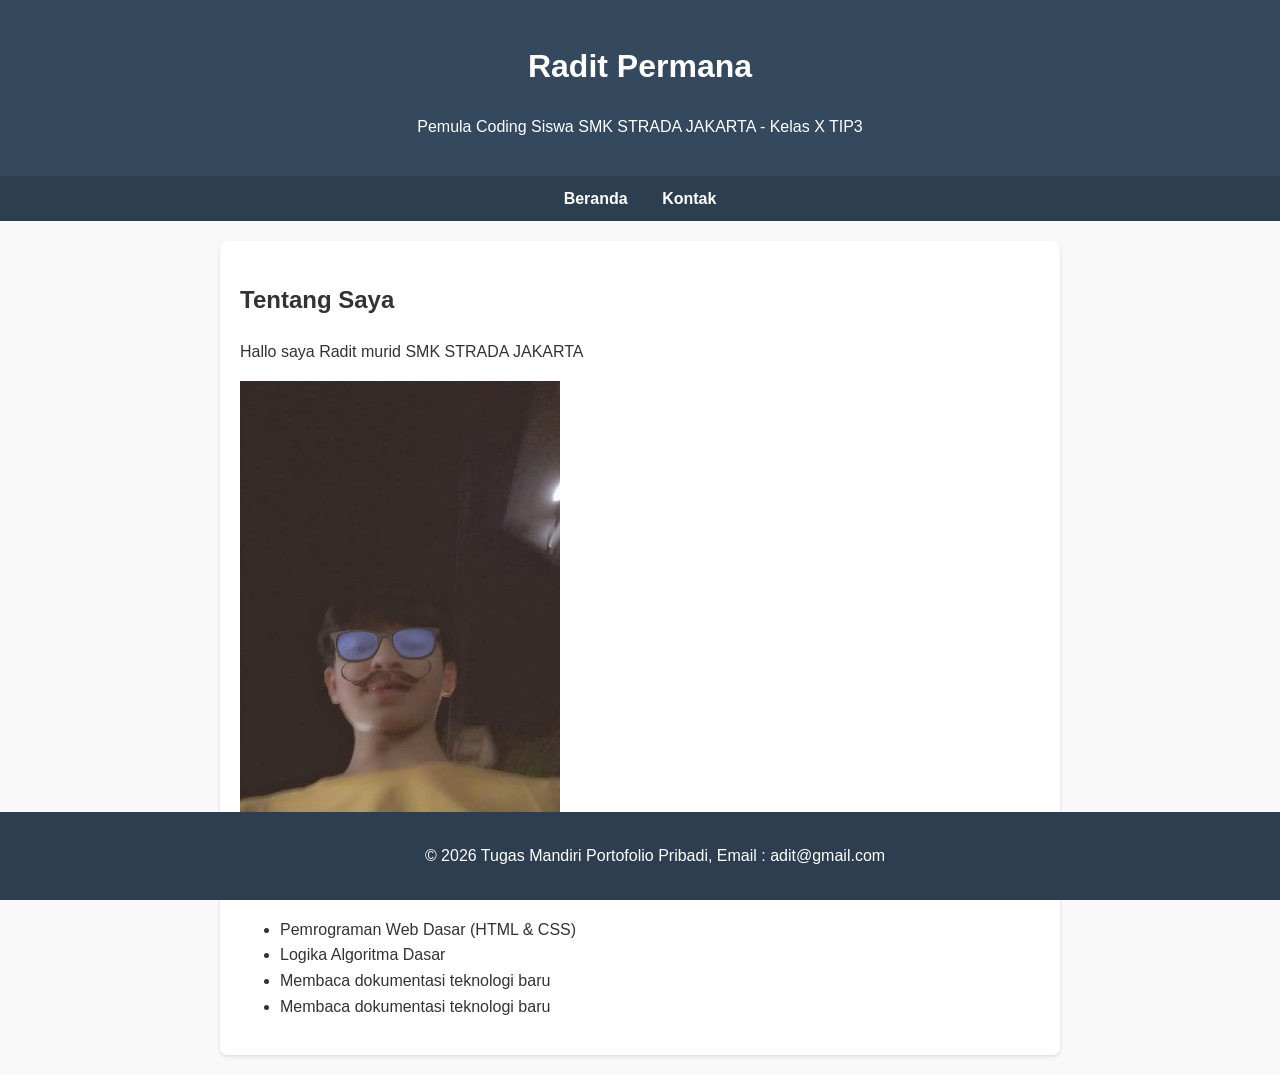
<file: RADIT PERMANA-PEMDAS-10-TIP3/jobsheet2/index.html>
<!DOCTYPE html>
<html lang="id">
<head>
    <meta charset="UTF-8">
    <meta name="viewport" content="width=device-width, initial-scale=1.0">
    <title>Portofolio Radit - Beranda</title>
    <style>
        body {
            font-family: Arial, sans-serif;
            line-height: 1.6;
            margin: 0;
            padding: 0;
            background-color: #f9f9f9;
            color: #333;
        }
        header {
            background-color: #34495e;
            color: white;
            padding: 20px;
            text-align: center;
        }
        nav {
            background-color: #2c3e50;
            text-align: center;
            padding: 10px;
        }
        nav a {
            color: white;
            text-decoration: none;
            margin: 0 15px;
            font-weight: bold;
        }
        nav a:hover {
            text-decoration: underline;
        }
        main {
            max-width: 800px;
            margin: 20px auto;
            padding: 20px;
            background: white;
            border-radius: 8px;
            box-shadow: 0 2px 4px rgba(0,0,0,0.1);
        }
        footer {
            text-align: center;
            padding: 15px;
            background-color: #2c3e50;
            color: white;
            position: fixed;
            bottom: 0;
            width: 100%;
        }
    </style>
</head>
<body>
    <header>
        <h1>Radit Permana</h1>
        <p>Pemula Coding Siswa SMK STRADA JAKARTA - Kelas X TIP3</p>
    </header>
    <nav>
        <a href="index.html">Beranda</a>
        <a href="kontak.html">Kontak</a>
    </nav>
    <main>
        <h2>Tentang Saya</h2>
        <p>Hallo saya Radit murid SMK STRADA JAKARTA</p>
        <img src="radit.jpeg" alt="Foto Profil" width="320" height="450">
        <h2>Keahlian & Hobi</h2>
        <ul>
            <li>Pemrograman Web Dasar (HTML & CSS)</li>
            <li>Logika Algoritma Dasar</li>
            <li>Membaca dokumentasi teknologi baru</li>
            <li>Membaca dokumentasi teknologi baru</li>
        </ul>
    </main>
    <footer>
        <p>&copy; 2026 Tugas Mandiri Portofolio Pribadi, Email : adit@gmail.com</p>
    </footer>
</body>
</html>
</file>
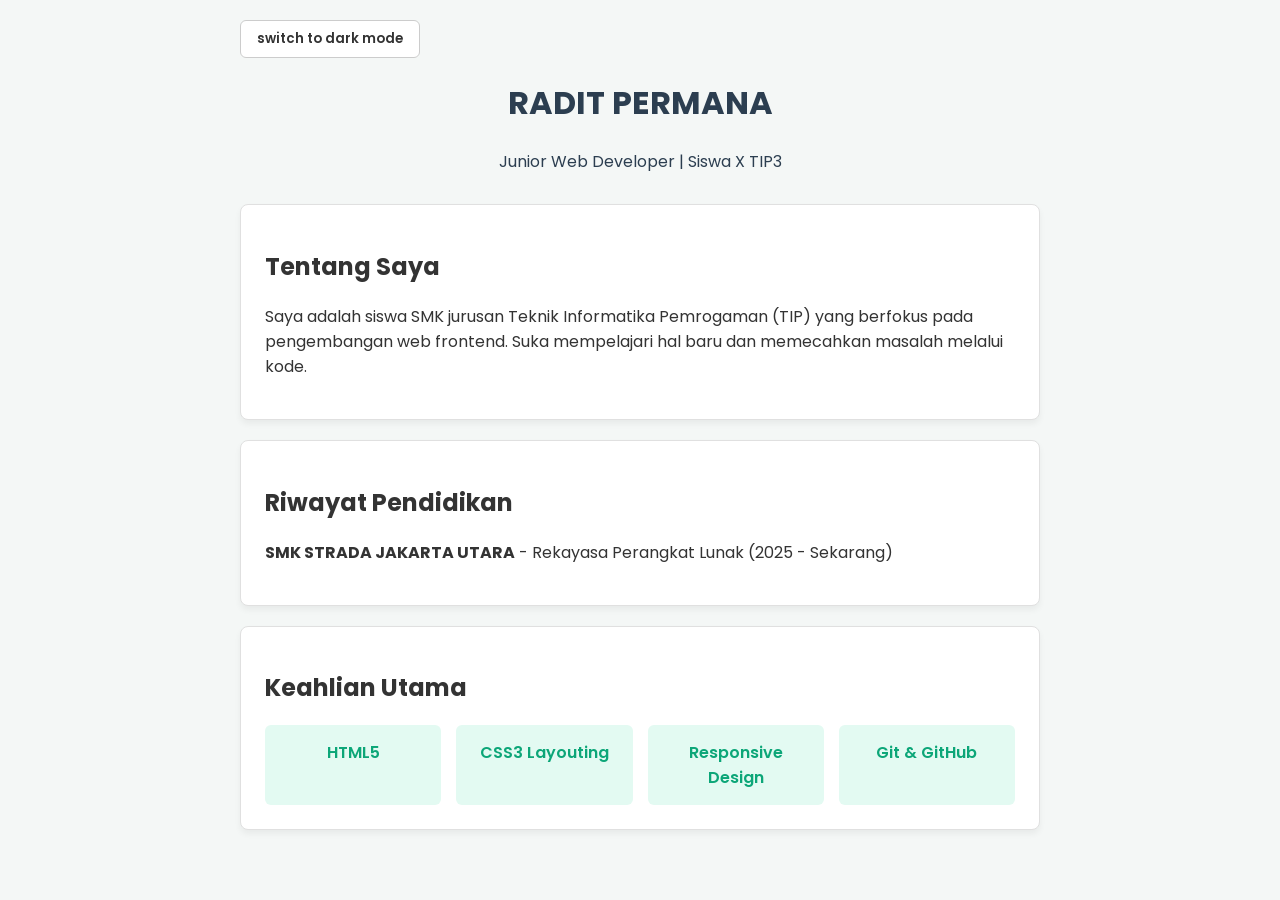
<file: RADIT PERMANA-PEMDAS-10-TIP3/jobsheet3/cv css/index.html>
<!DOCTYPE html>
<html lang="en">
<head>
    <meta charset="UTF-8">
    <meta name="viewport" content="width=device-width, initial-scale=1.0">
    <title>CV online saya</title>
    <link rel="stylesheet" href="style.css">
</head>
<body>
    <div class="cv-container">
        <div class="toggle-container">
            <button class="btn-toggle" id="themeToggleBtn">
                switch to dark mode
            </button>
        </div>
        <!-- Header Profil -->
        <header class="cv-header">
            <h1>RADIT PERMANA</h1>
            <p>Junior Web Developer | Siswa X TIP3</p>
        </header>

        <!-- Kartu Informasi Diri (Card Info) -->
        <section class="cv-card">
            <h2>Tentang Saya</h2>
            <p>Saya adalah siswa SMK jurusan Teknik Informatika Pemrogaman (TIP) yang berfokus pada pengembangan web frontend. Suka mempelajari hal baru dan memecahkan masalah melalui kode.</p>
        </section>

        <!-- Kartu Riwayat Pendidikan -->
        <section class="cv-card">
            <h2>Riwayat Pendidikan</h2>
            <p><strong>SMK STRADA JAKARTA UTARA</strong> - Rekayasa Perangkat Lunak (2025 - Sekarang)</p>
        </section>

        <!-- Bagian Keahlian dengan Flexbox -->
        <section class="cv-card">
            <h2>Keahlian Utama</h2>
            <div class="skills-container">
                <div class="skill-item">HTML5</div>
                <div class="skill-item">CSS3 Layouting</div>
                <div class="skill-item">Responsive Design</div>
                <div class="skill-item">Git & GitHub</div>
            </div>
        </section>
    </div>
<script src="script.js"></script>
</body>
</html>
</file>
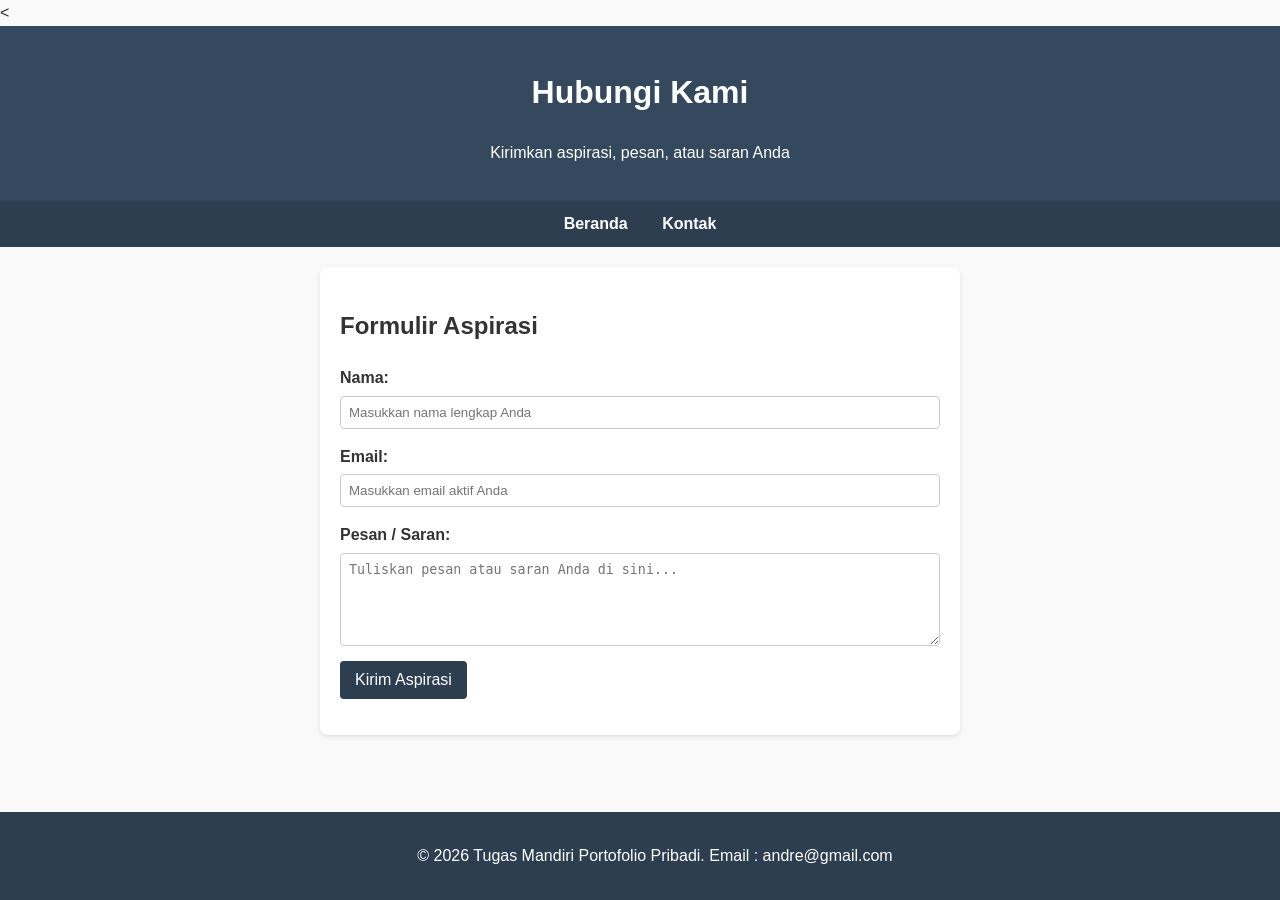
<file: RADIT PERMANA-PEMDAS-10-TIP3/jobsheet2/kontak.html>
<<!DOCTYPE html>
<html lang="id">
<head>
    <meta charset="UTF-8">
    <meta name="viewport" content="width=device-width, initial-scale=1.0">
    <title>Portofolio Andre - Kontak</title>
    <style>
        body {
            font-family: Arial, sans-serif;
            line-height: 1.6;
            margin: 0;
            padding: 0;
            background-color: #f9f9f9;
            color: #333;
        }
        header {
            background-color: #34495e;
            color: white;
            padding: 20px;
            text-align: center;
        }
        nav {
            background-color: #2c3e50;
            text-align: center;
            padding: 10px;
        }
        nav a {
            color: white;
            text-decoration: none;
            margin: 0 15px;
            font-weight: bold;
        }
        nav a:hover {
            text-decoration: underline;
        }
        main {
            max-width: 600px;
            margin: 20px auto;
            padding: 20px;
            background: white;
            border-radius: 8px;
            box-shadow: 0 2px 4px rgba(0,0,0,0.1);
        }
        .form-group {
            margin-bottom: 15px;
        }
        .form-group label {
            display: block;
            margin-bottom: 5px;
            font-weight: bold;
        }
        .form-group input, .form-group textarea {
            width: 100%;
            padding: 8px;
            box-sizing: border-box;
            border: 1px solid #ccc;
            border-radius: 4px;
        }
        button {
            background-color: #2c3e50;
            color: white;
            padding: 10px 15px;
            border: none;
            border-radius: 4px;
            cursor: pointer;
            font-size: 1em;
        }
        button:hover {
            background-color: #34495e;
        }
        footer {
            text-align: center;
            padding: 15px;
            background-color: #2c3e50;
            color: white;
            position: fixed;
            bottom: 0;
            width: 100%;
        }
    </style>
</head>
<body>
    <header>
        <h1>Hubungi Kami</h1>
        <p>Kirimkan aspirasi, pesan, atau saran Anda</p>
    </header>
    <nav>
        <a href="index.html">Beranda</a>
        <a href="kontak.html">Kontak</a>
    </nav>
    <main>
        <h2>Formulir Aspirasi</h2>
        <form action="#" method="POST">
            <div class="form-group">
                <label for="nama">Nama:</label>
                <input type="text" id="nama" name="nama" required placeholder="Masukkan nama lengkap Anda">
            </div>
            <div class="form-group">
                <label for="email">Email:</label>
                <input type="email" id="email" name="email" required placeholder="Masukkan email aktif Anda">
            </div>
            <div class="form-group">
                <label for="pesan">Pesan / Saran:</label>
                <textarea id="pesan" name="pesan" rows="5" required placeholder="Tuliskan pesan atau saran Anda di sini..."></textarea>
            </div>
            <button type="submit">Kirim Aspirasi</button>
        </form>
    </main>
    <footer>
        <p>&copy; 2026 Tugas Mandiri Portofolio Pribadi. Email : andre@gmail.com</p>
    </footer>
</body>
</html>
</file>
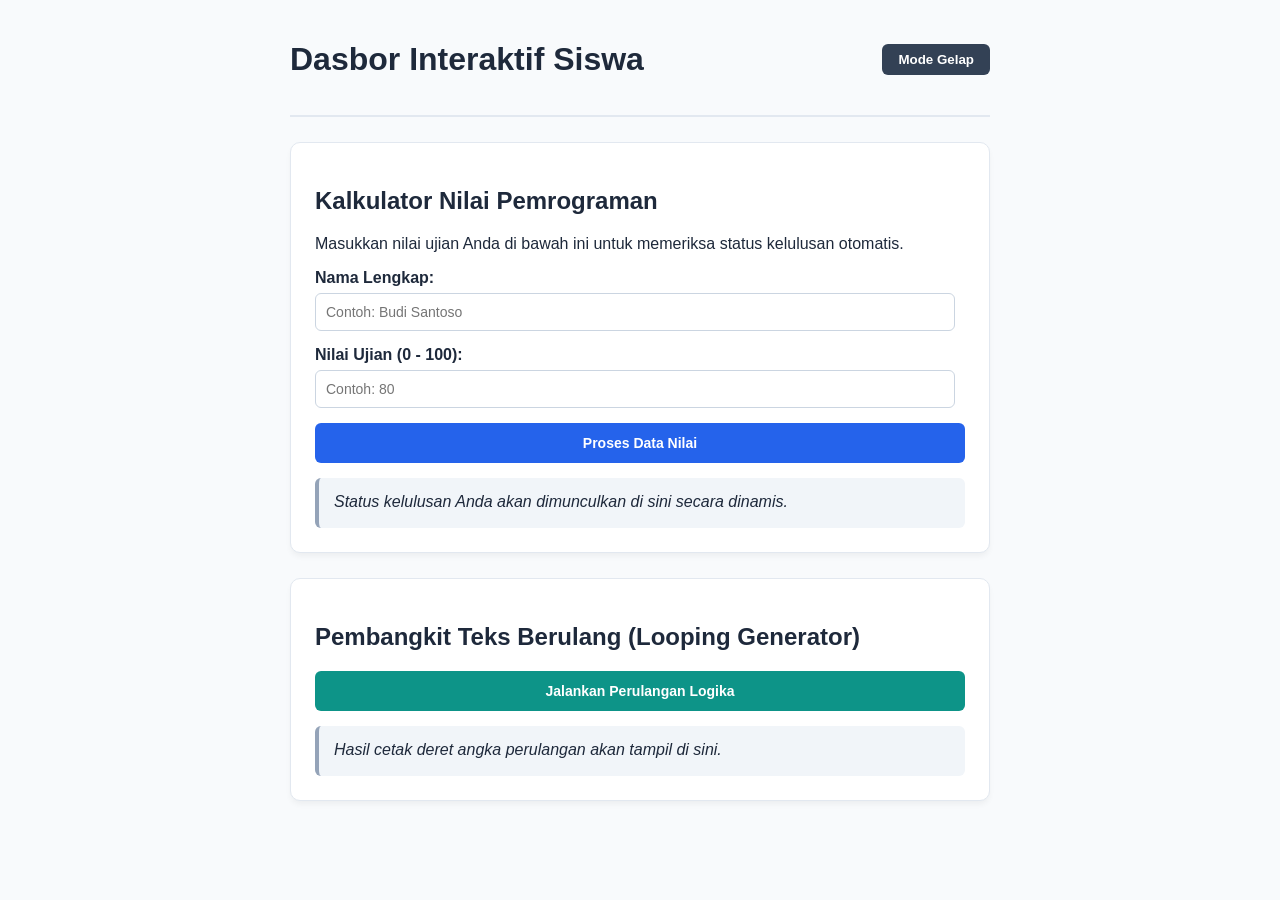
<file: RADIT PERMANA-PEMDAS-10-TIP3/jobsheet4/project.html>
<!DOCTYPE html>
<html lang="id">
<head>
    <meta charset="UTF-8">
    <meta name="viewport" content="width=device-width, initial-scale=1.0">
    <title>Web Interaktif JavaScript - X RPL</title>
    <link rel="stylesheet" href="style.css">
</head>
<body>
    <div class="main-container">
        <!-- Header Fitur Kontrol -->
        <header class="web-header">
            <h1>Dasbor Interaktif Siswa</h1>
            <button id="btn-togle" class="toggle-theme">Mode Gelap</button>
        </header>

        <!-- Kartu Fitur 1: Kalkulator Skor Kelulusan -->
        <section class="widget-card">
            <h2>Kalkulator Nilai Pemrograman</h2>
            <p>Masukkan nilai ujian Anda di bawah ini untuk memeriksa status kelulusan otomatis.</p>
            <div class="input-group">
                <label for="input-nama">Nama Lengkap:</label>
                <input type="text" id="input-nama" placeholder="Contoh: Budi Santoso">
            </div>
            <div class="input-group">
                <label for="input-nilai">Nilai Ujian (0 - 100):</label>
                <input type="number" id="input-nilai" placeholder="Contoh: 80">
            </div>
            <button id="btn-proses" class="action-btn">Proses Data Nilai</button>

            <!-- Area Output DOM -->
            <div id="box-hasil" class="result-box">
                Status kelulusan Anda akan dimunculkan di sini secara dinamis.
            </div>
        </section>

        <!-- Kartu Fitur 2: Simulasi Perulangan Logika -->
        <section class="widget-card">
            <h2>Pembangkit Teks Berulang (Looping Generator)</h2>
            <button id="btn-loop" class="action-btn variant-btn">Jalankan Perulangan Logika</button>
            <div id="box-loop" class="result-box">
                Hasil cetak deret angka perulangan akan tampil di sini.
            </div>
        </section>
    </div>
    <script src="script.js"></script>
</body>
</html>
</file>
<file: RADIT PERMANA-PEMDAS-10-TIP3/jobsheet3/cv css/style.css>
@import url('https://fonts.googleapis.com/css2?family=Poppins:wght@300;400;600&display=swap');

body {
    background-color: #f4f7f6;
    font-family: 'Poppins', sans-serif;
    color: #333333;
    margin: 0;
    padding: 20px;
}

.cv-container {
    max-width: 800px;
    margin: 0 auto;
}

.cv-header {
    text-align: center;
    margin-bottom: 30px;
    color: #2c3e50;
}

.cv-card {
    background-color: #ffffff;
    padding: 24px;
    margin-bottom: 20px;
    border: 1px solid #e0e0e0;
    border-radius: 8px;
    box-shadow: 0 4px 6px rgba(0,0,0,0.05);
}

.skills-container {
    display: flex;
    justify-content: space-between;
    flex-wrap: wrap;
    gap: 15px;
}

.skill-item {
    flex: 1;
    min-width: 120px;
    background-color: #e3faf2;
    color: #0ca678;
    font-weight: 600;
    padding: 15px;
    text-align: center;
    border-radius: 6px;
}

@media (max-width: 600px) {
    .skills-container {
        flex-direction: column;
    }
    body {
        padding: 10px;
    }
    .cv-card {
        padding: 15px;
    }
}

@import url('https://fonts.googleapis.com/css2?family=Poppins:wght@300;400;600&display=swap');

/* ========================================
   STYLING DASAR (LIGHT MODE)
   ======================================== */

body {
    background-color: #f4f7f6;
    font-family: 'Poppins', sans-serif;
    color: #333333;
    margin: 0;
    padding: 20px;
    transition: background-color 0.3s ease, color 0.3s ease;
}

.cv-container {
    max-width: 800px;
    margin: 0 auto;
}

.cv-header {
    text-align: center;
    margin-bottom: 30px;
    color: #2c3e50;
    transition: color 0.3s ease;
}

.cv-card {
    background-color: #ffffff;
    padding: 24px;
    margin-bottom: 20px;
    border: 1px solid #e0e0e0;
    border-radius: 8px;
    box-shadow: 0 4px 6px rgba(0, 0, 0, 0.05);
    transition: background-color 0.3s ease, border-color 0.3s ease, box-shadow 0.3s ease;
}

.skills-container {
    display: flex;
    justify-content: space-between;
    flex-wrap: wrap;
    gap: 15px;
}

.skill-item {
    flex: 1;
    min-width: 120px;
    background-color: #e3faf2;
    color: #0ca678;
    font-weight: 600;
    padding: 15px;
    text-align: center;
    border-radius: 6px;
    transition: background-color 0.3s ease, color 0.3s ease;
}

.btn-toggle {
    padding: 8px 16px;
    border-radius: 6px;
    border: 1px solid #ccc;
    cursor: pointer;
    background-color: #ffffff;
    color: #333333;
    font-family: 'Poppins', sans-serif;
    font-weight: 600;
    transition: background-color 0.3s ease, color 0.3s ease, border-color 0.3s ease;
}

.btn-toggle:hover {
    background-color: #e0e0e0;
}

/* ========================================
   RESPONSIVE DESIGN (MEDIA QUERIES)
   ======================================== */

@media (max-width: 600px) {
    .skills-container {
        flex-direction: column;
    }
    body {
        padding: 10px;
    }
    .cv-card {
        padding: 15px;
    }
}

/* ========================================
   TUGAS MANDIRI: DARK MODE
   ======================================== */

body.dark-theme {
    background-color: #1a1a1a;
    color: #ffffff;
}

body.dark-theme .cv-card {
    background-color: #2d2d2d;
    border-color: #444444;
    box-shadow: 0 4px 6px rgba(0, 0, 0, 0.3);
}

body.dark-theme h1,
body.dark-theme h2,
body.dark-theme h3,
body.dark-theme p,
body.dark-theme .cv-header {
    color: #ffffff !important;
}

body.dark-theme .skill-item {
    background-color: #1e3d37;
    color: #12b886;
}

body.dark-theme .btn-toggle {
    background-color: #333333;
    color: #ffffff;
    border-color: #555555;
}

body.dark-theme .btn-toggle:hover {
    background-color: #555555;
}
</file>
<file: RADIT PERMANA-PEMDAS-10-TIP3/jobsheet4/style.css>
body {
    background-color: #f8fafc;
    font-family: 'Segoe UI', Tahoma, Geneva, Verdana, sans-serif;
    color: #1e293b;
    margin: 0;
    padding: 20px;
    transition: background-color 0.3s ease, color 0.3s ease;
}
body.dark-theme {
    background-color: #0f172a;
    color: #f1f5f9;
}
.main-container {
    max-width: 700px;
    margin: 0 auto;
}
.web-header {
    display: flex;
    justify-content: space-between;
    align-items: center;
    margin-bottom: 25px;
    border-bottom: 2px solid #e2e8f0;
    padding-bottom: 15px;
}
.toggle-theme {
    background-color: #334155;
    color: #ffffff;
    border: none;
    padding: 8px 16px;
    border-radius: 6px;
    cursor: pointer;
    font-weight: 600;
}
.widget-card {
    background-color: #ffffff;
    padding: 24px;
    margin-bottom: 25px;
    border: 1px solid #e2e8f0;
    border-radius: 10px;
    box-shadow: 0 4px 6px -1px rgba(0, 0, 0, 0.05);
    transition: background-color 0.3s ease;
}
body.dark-theme .widget-card {
    background-color: #1e293b;
    border-color: #334155;
}
.input-group { margin-bottom: 15px; }
.input-group label { display: block; margin-bottom: 6px; font-weight: 600; }
.input-group input { width: 95%; padding: 10px; border: 1px solid #cbd5e1; border-radius: 6px; font-size: 14px; }
body.dark-theme .input-group input { background-color: #334155; color: white; border-color: #475569; }
.action-btn { background-color: #2563eb; color: white; border: none; padding: 12px 20px; font-size: 14px; font-weight: 600; border-radius: 6px; cursor: pointer; width: 100%; margin-bottom: 15px; }
.action-btn:hover { background-color: #1d4ed8; }
.variant-btn { background-color: #0d9488; }
.variant-btn:hover { background-color: #0f766e; }
.result-box { background-color: #f1f5f9; padding: 15px; border-radius: 6px; border-left: 4px solid #94a3b8; font-style: italic; min-height: 20px; }
body.dark-theme .result-box { background-color: #334155; border-left-color: #64748b; }
</file>
